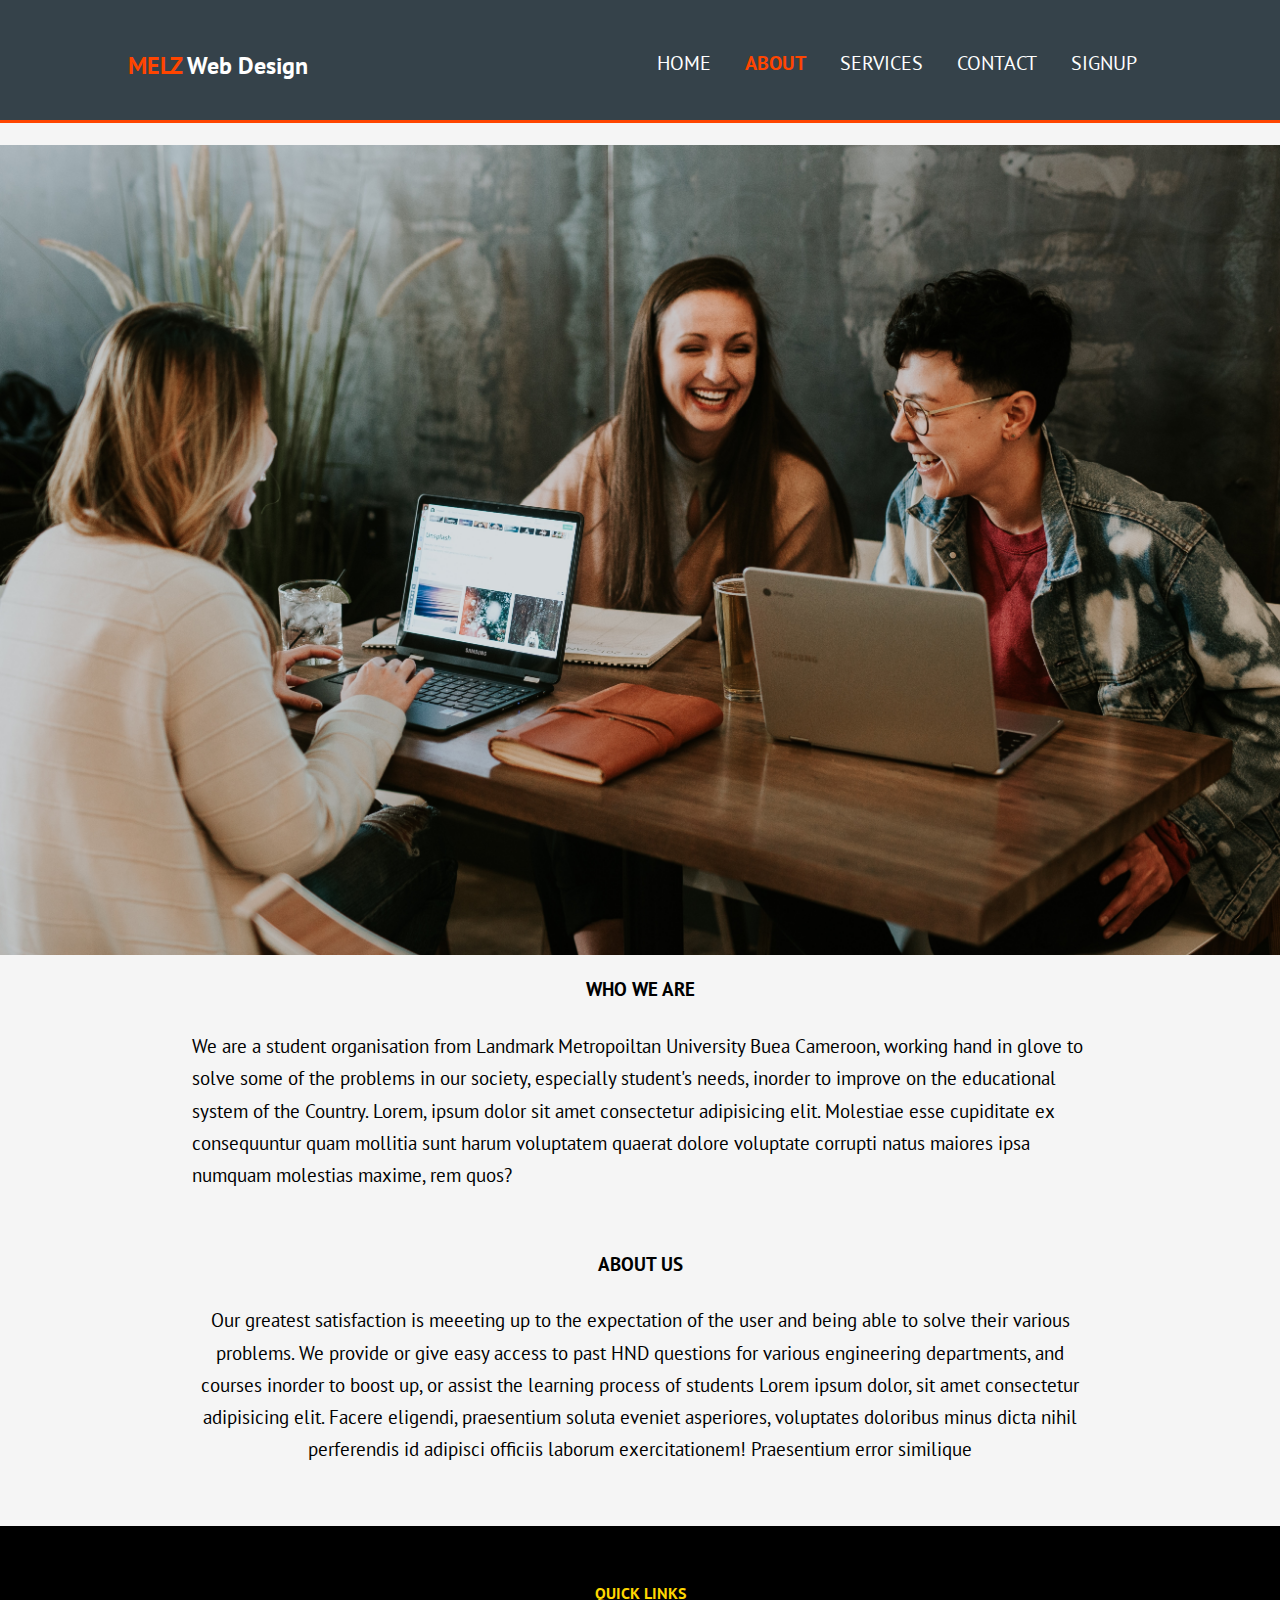
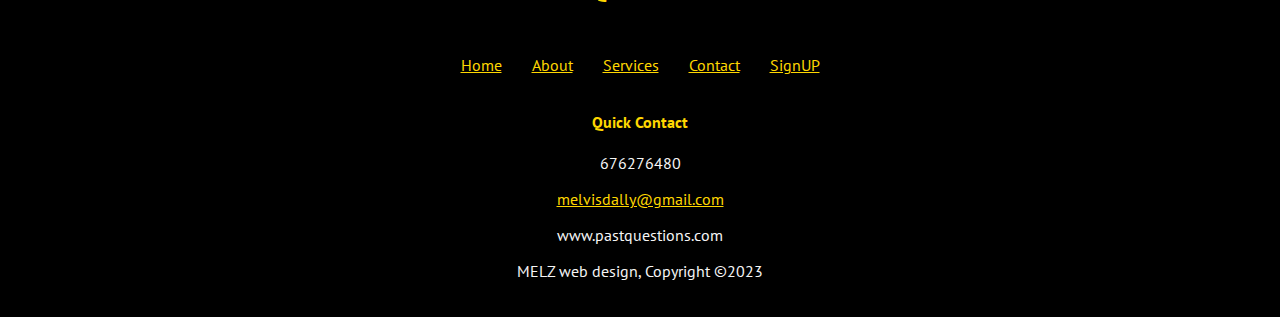
<file: About.html>
<!DOCTYPE html>
<html lang="en">
<head>
    <meta charset="UTF-8">
    <meta http-equiv="X-UA-Compatible" content="IE=edge">
    <meta name="viewport" content="width=device-width, initial-scale=1.0">
    <title>MELZ </title>
    <link rel="stylesheet" href="./CSS/style.css">
</head>
<body>
    <header>
        <div class="Container">
            <div id="branding">
                <h2><span class="highlights">MELZ</span> Web Design</h2>
            </div>  
        <nav>
            <ul>
                <li><a href="index.html">Home</a></li>
                <li class="current"><a href="About.html">About</a></li>
                <li><a href="Services.html">Services</a></li>
                <li><a href="Contact.html">Contact</a></li>
                <li><a href="SignUP.html">SignUP</a></li>

            </ul>
        </nav>
        </div>
    </header>
    <h5 class ="who"></h5>
    <section class="karlino">
    
        <h3>WHO WE ARE</h3>
        <p class="testimonials--text">
            We are a student organisation from Landmark Metropoiltan University Buea Cameroon, working hand in glove
            to solve some of the problems in our society, especially student's needs, inorder to improve on the 
            educational system of the Country.
            Lorem, ipsum dolor sit amet consectetur adipisicing elit. Molestiae esse cupiditate ex consequuntur
            quam mollitia sunt harum voluptatem quaerat dolore voluptate corrupti natus maiores ipsa
            numquam molestias maxime, rem quos?
        </p>
    </section>
    <section id="main">
        <div class="abouts">
        <h3><strong>ABOUT US</strong></h3>
            <p class="testimonials--text">Our greatest satisfaction is meeeting up to the expectation of the user and being able to solve
                their various problems.
                We provide or give easy access to past HND questions for various engineering departments, 
                and courses inorder to boost 
                up, or assist the learning process of students
                Lorem ipsum dolor, sit amet consectetur adipisicing elit. Facere eligendi, praesentium 
                soluta eveniet asperiores, voluptates doloribus minus dicta nihil perferendis id adipisci
                officiis laborum exercitationem!
                Praesentium error similique  
            </p>  
    </section>
    <footer>
        <section id="links">
            <h4><p>QUICK LINKS</p></h4>
            <ul>
                <li class="current"><a href="index.html">Home</a></li>
                <li><a href="About.html">About</a></li>
                <li><a href="Services.html">Services</a></li>
                <li><a href="Contact.html">Contact</a></li>
                <li><a href="SignUP.html">SignUP</a></li>   
            </ul>
        </section>
        <section id="contact">
            <h4>Quick Contact</h4>
            <p>676276480</p>
            <p><a href="Contact.html">melvisdally@gmail.com</a></p>
            <p>www.pastquestions.com</p>
        </section>
        <p>MELZ web design, Copyright &copy;2023</p>
    </footer>
    </body>
    </html>
</file>
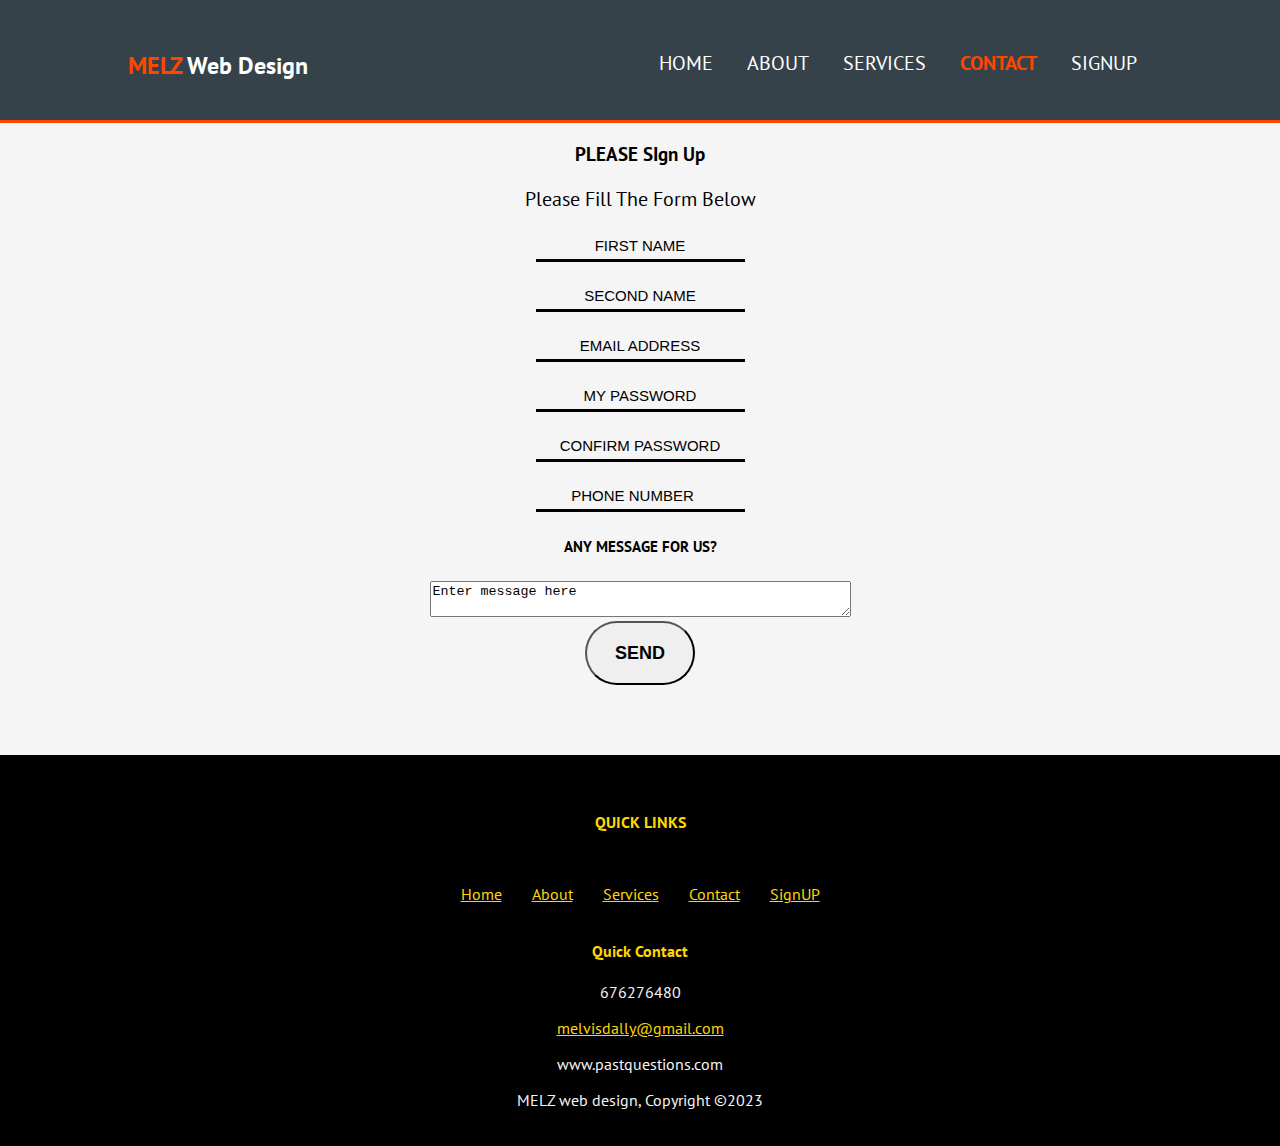
<file: Contact.html>
<!DOCTYPE html>
<html lang="en">
<head>
    <meta charset="UTF-8">
    <meta http-equiv="X-UA-Compatible" content="IE=edge">
    <meta name="viewport" content="width=device-width, initial-scale=1.0">
    <title>MELZ Web Design</title>
    <link rel="stylesheet" href="./CSS/style.css">
</head>
<body>
    <header>
        <div class="Container">
            <div id="branding">
                <h2><span class="highlights">MELZ</span> Web Design</h2>  
                </div>
        <nav>
            <ul>
                <li><a href="index.html">Home</a></li>
                <li><a href="About.html">About</a></li>
                <li><a href="Services.html">Services</a></li>
                <li class="current"><a href="Contact.html">Contact</a></li>
                <li><a href="SignUP.html">SignUP</a></li>
        </nav>
        </div>
    </header>
    <div class="login">
        <h3>PLEASE SIgn Up</h3>
            <form action="Contact.html">
                <form>
                <div class="message">
                <p class="reg">Please fill the form below</p> 
            <form>
                <div class="blink">
               <input type="text" placeholder="FIRST NAME" required ><br><br>
               <input type="text" placeholder="SECOND NAME" required ><br><br>    <input type="email" placeholder="EMAIL ADDRESS" required ><br><br>
               <input type="password" placeholder="MY PASSWORD" required ><br><br> 
               <input type="password" placeholder="CONFIRM PASSWORD" required ><br><br>               
               <input type="number" placeholder="PHONE NUMBER" required><br>
               </div>
               <h5 class="mes">ANY MESSAGE FOR US?</h5>
               <textarea name="" id="" cols="50" row="65"placeholder="Enter message here"></textarea><br>
               <button class="button_5">SEND</button>
            </form>
            </div><br>
<footer>
    <section id="links">
        <h4><p>QUICK LINKS</p></h4>
        <ul>
            <li class="current"><a href="index.html">Home</a></li>
            <li><a href="About.html">About</a></li>
            <li><a href="Services.html">Services</a></li>
            <li><a href="Contact.html">Contact</a></li>
            <li><a href="SignUP.html">SignUP</a></li>   
        </ul>
    </section>
    <section id="contact">
        <h4>Quick Contact</h4>
        <p>676276480</p>
        <p><a href="Contact.html">melvisdally@gmail.com</a></p>
        <p>www.pastquestions.com</p>
    </section>
    <p>MELZ web design, Copyright &copy;2023</p>
</footer>
  </body>
  </html>
</file>
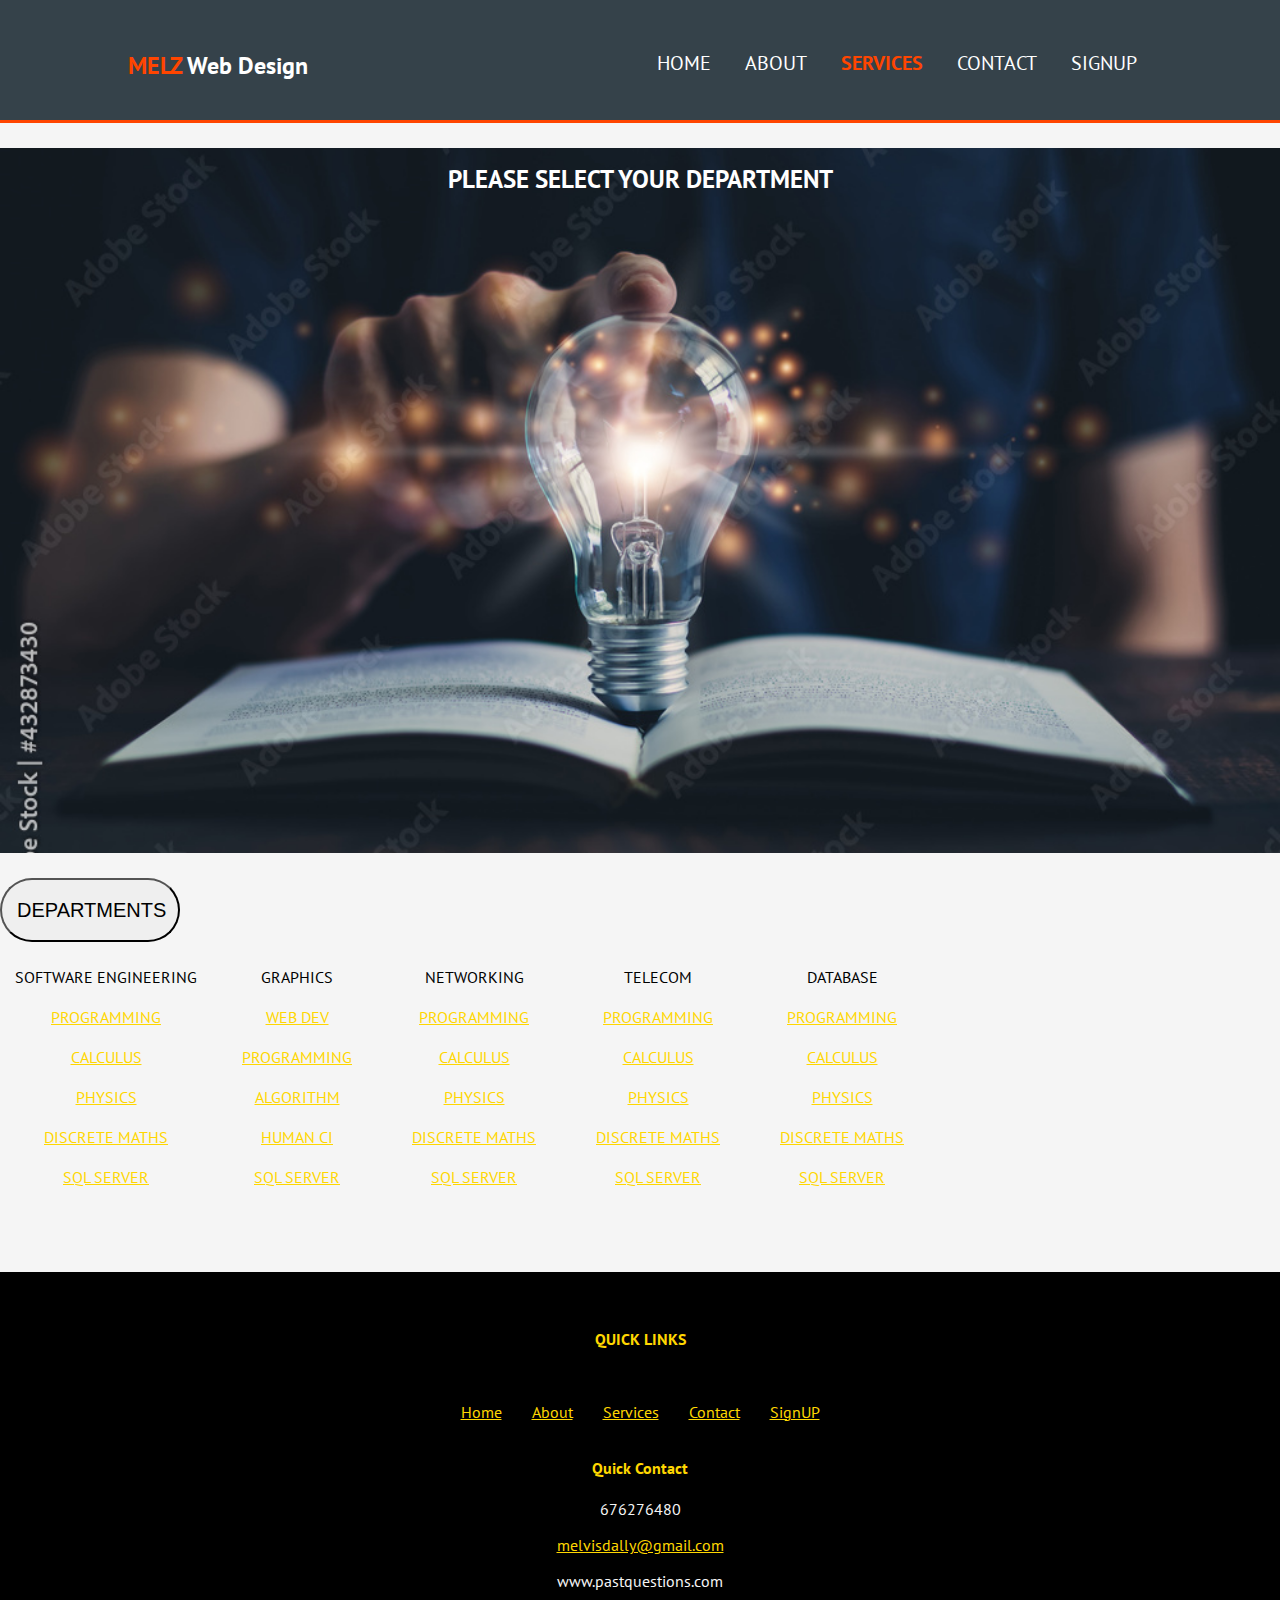
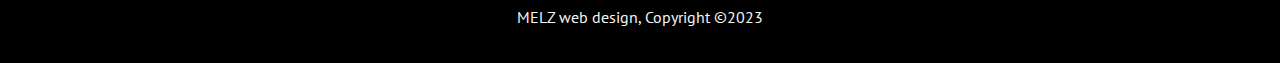
<file: Services.html>
<!DOCTYPE html>
<html lang="en">
<head>
    <meta charset="UTF-8">
    <meta http-equiv="X-UA-Compatible" content="IE=edge">
    <meta name="viewport" content="width=device-width, initial-scale=1.0">
    <title>MELZ</title>
    <link rel="stylesheet" href="./CSS/style.css">
</head>
<body>
    <header>
        <div class="Container">
            <div id="branding">
                <h2><span class="highlights">MELZ</span> Web Design</h2> 
                </div> 
        <nav>
            <ul>
                <li><a href="index.html">Home</a></li>
                <li><a href="About.html">About</a></li>
                <li class="current"><a href="Services.html">Services</a></li>   
                 <li><a href="Contact">Contact</a></li>
                 <li><a href="SignUP.html">SignUP</a></li>
            </ul>
        </nav>
        </div>
    </header>
    <h3 class="levels"> PLEASE SELECT YOUR DEPARTMENT</h3>
<div class="dropdown">
    <button class="dropbtn">DEPARTMENTS</button>
    <div class="drop-content">
        <ul class="departs">
            <li>Software Engineering
                <ul><br>
                <li><a href="./works/Programming.html">Programming</a></li><br><br>
                <li><a href="./works/Calculus.html">Calculus</a></li><br><br>
                <li><a href="./works/Physics.html">Physics</a></li><br><br>
                <li><a href="./works/Discrete.html">Discrete Maths</a></li><br><br>
                <li><a href="./works/SQL Server.html">SQL Server</a></li><br>
                </ul>
            </li>
            <li>Graphics
                <ul><br>
                    <li><a href="./works/Web Dev.html">Web Dev</a></li><br><br>
                    <li><a href="./works/Programming.html">Programming</a></li><br><br>
                    <li><a href="./works/Programming.html">Algorithm</a></li><br><br>
                    <li><a href="./works/Human CI.html">Human CI</a></li><br><br>
                    <li><a href="./works/SQL Server.html">SQL Server</a></li><br><br>
                </ul>
            </li>
            <li>Networking
                <ul><br>
                    <li><a href="./works/Programming.html">Programming</a></li><br><br>
                    <li><a href="./works/Calculus.html">Calculus</a></li><br><br>
                    <li><a href="./works/Physics.html">Physics</a></li><br><br>
                    <li><a href="./works/Discrete.html">Discrete Maths</a></li><br><br>
                    <li><a href="./works/SQL Server.html">SQL Server</a></li><br>
                    </ul>
                </li>
            </li>
            <li>Telecom
                <ul><br>
                    <li><a href="./works/Programming.html">Programming</a></li><br><br>
                    <li><a href="./works/Calculus.html">Calculus</a></li><br><br>
                    <li><a href="./works/Physics.html">Physics</a></li><br><br>
                    <li><a href="./works/Discrete.html">Discrete Maths</a></li><br><br>
                    <li><a href="./works/SQL Server.html">SQL Server</a></li><br>
                    </ul>
                </li>
            </li>
            <li>Database
                <ul><br>
                    <li><a href="./works/Programming.html">Programming</a></li><br><br>
                    <li><a href="./works/Calculus.html">Calculus</a></li><br><br>
                    <li><a href="./works/Physics.html">Physics</a></li><br><br>
                    <li><a href="./works/Discrete.html">Discrete Maths</a></li><br><br>
                    <li><a href="./works/SQL Server.html">SQL Server</a></li><br>
                    </ul>
                </li>
            </li>
        </ul>
    </div>
</div>
<footer>
    <section id="links">
        <h4><p>QUICK LINKS</p></h4>
        <ul>
            <li class="current"><a href="index.html">Home</a></li>
            <li><a href="About.html">About</a></li>
            <li><a href="Services.html">Services</a></li>
            <li><a href="Contact.html">Contact</a></li>
            <li><a href="SignUP.html">SignUP</a></li>   
        </ul>
    </section>
    <section id="contact">
        <h4>Quick Contact</h4>
        <p>676276480</p>
        <p><a href="Contact.html">melvisdally@gmail.com</a></p>
        <p>www.pastquestions.com</p>
    </section>
    <p>MELZ web design, Copyright &copy;2023</p>
</footer>
  </body>
  </html>
</file>
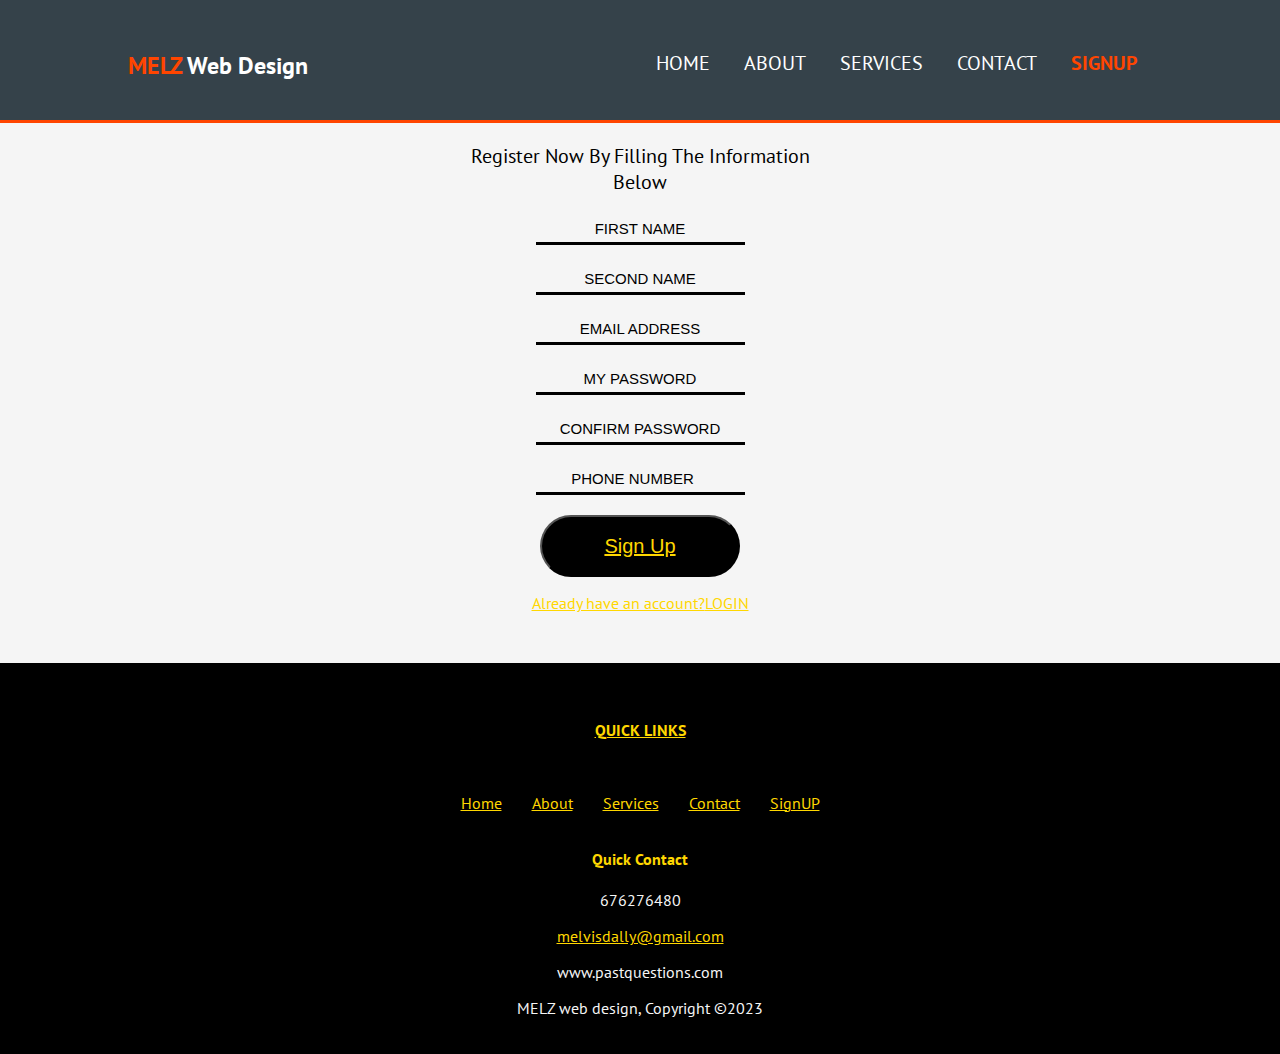
<file: SignUP.html>
<!DOCTYPE html>
<html lang="en">
<head>
    <meta charset="UTF-8">
    <meta http-equiv="X-UA-Compatible" content="IE=edge">
    <meta name="viewport" content="width=device-width, initial-scale=1.0">
    <title>MELZ Web Design</title>
    <link rel="stylesheet" href="./CSS/style.css">
</head>
<body>
    <header>
        <div class="Container">
            <div id="branding">
                <h2><span class="highlights">MELZ</span> Web Design</h2>  
                </div>
        <nav>
            <ul>
                <li><a href="index.html">Home</a></li>
                <li><a href="About.html">About</a></li>
                <li><a href="Services.html">Services</a></li>
                <li><a href="Contact.html">Contact</a></li>
                <li class="current"><a href="SignUP.html">SignUP</a></li>
        </nav>
        </div>
    </header>
    <div class="login">
        <p class="reg">Register now by filling the information<br> below</p>
            <form action="Contact.html">
                <form>
                <div class="stats">
                            <input type="text" placeholder="FIRST NAME" required ><br><br>
                <input type="text" placeholder="SECOND NAME" required ><br><br>
                <input type="email" placeholder="EMAIL ADDRESS" required ><br><br>
                <input type="password" placeholder="MY PASSWORD" required ><br><br> 
                <input type="password" placeholder="CONFIRM PASSWORD" required ><br><br>               
                <input type="number" placeholder="PHONE NUMBER" required><br><br> 
                </div>
                </form>
                <button class="button_4"><a href="#">Sign Up</button>
                <p>Already have an account?<a href="index.html">LOGIN</p>
                </form>
                </div>
<footer>
    <section id="links">
        <h4><p>QUICK LINKS</p></h4>
        <ul>
            <li class="current"><a href="index.html">Home</a></li>
            <li><a href="About.html">About</a></li>
            <li><a href="Services.html">Services</a></li>
            <li><a href="Contact.html">Contact</a></li>
            <li><a href="SignUP.html">SignUP</a></li>   
        </ul>
    </section>
    <section id="contact">
        <h4>Quick Contact</h4>
        <p>676276480</p>
        <p><a href="Contact.html">melvisdally@gmail.com</a></p>
        <p>www.pastquestions.com</p>
    </section>
    <p>MELZ web design, Copyright &copy;2023</p>
</footer>
  </body>
  </html>
</file>
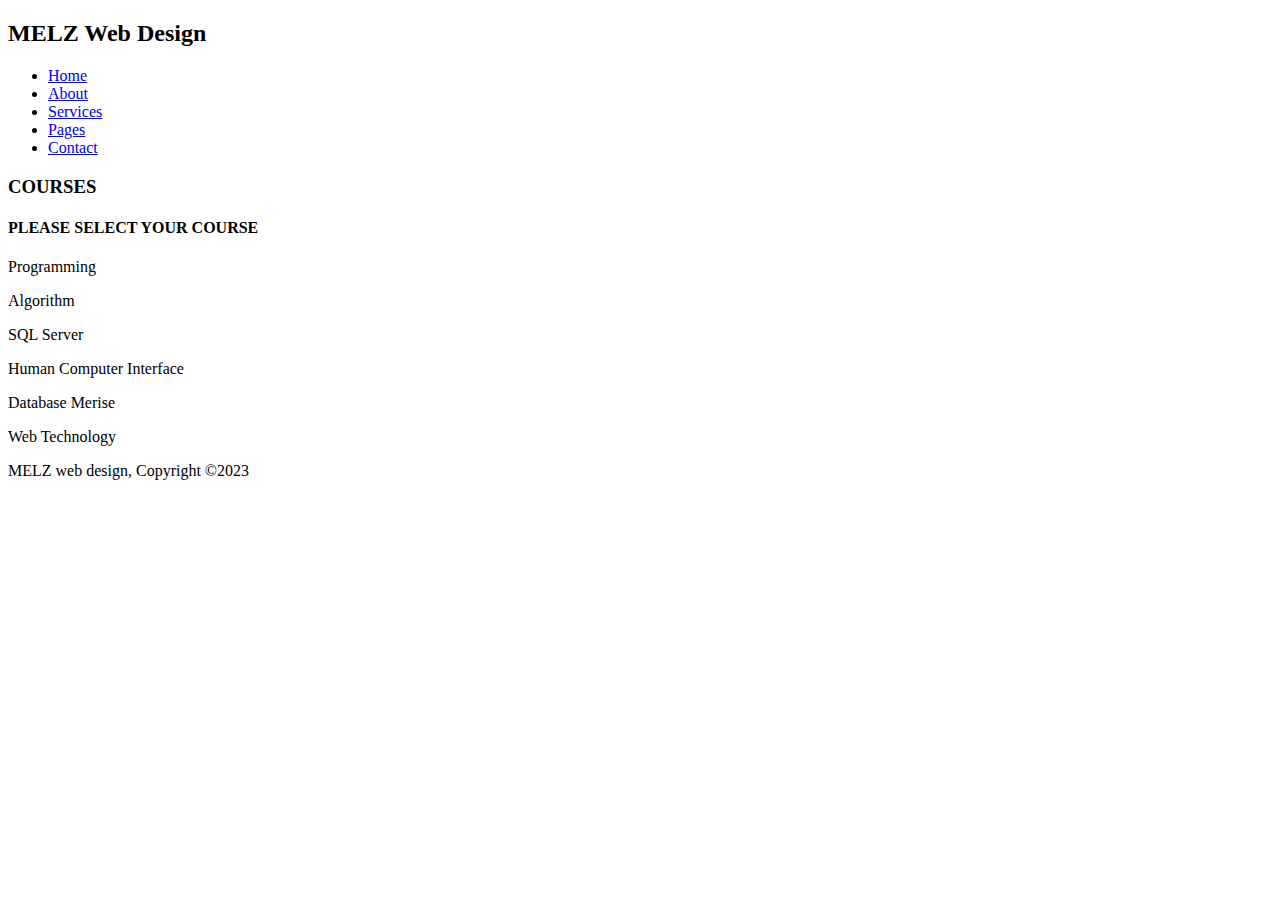
<file: works/Graphics.html>
<!DOCTYPE html>
<html lang="en">
<head>
    <meta charset="UTF-8">
    <meta http-equiv="X-UA-Compatible" content="IE=edge">
    <meta name="viewport" content="width=device-width, initial-scale=1.0">
    <title>MELZ</title>
    <link rel="stylesheet" href="./works.css">
</head>
<body>
    <header>
        <div class="Container">
            <div id="branding">
                <h2><span class="highlights">MELZ</span> Web Design</h2> 
                </div> 
        <nav>
            <ul>
                <li><a href="Index.html">Home</a></li>
                <li><a href="About.html">About</a></li>
                <li class="current"><a href="Services.html">Services</a></li>
                <li><a href="Pages.html">Pages</a></li>     
                 <li><a href="Contact">Contact</a></li>
            </ul>
        </nav>
        </div>
    </header>
    <section id="courses">
        <h3><strong>COURSES</strong></h3>  
        <div class ="Container">
</div>
    </section>
    <div class="courses">
    <h4><strong>PLEASE SELECT YOUR COURSE</strong></h4> 
    <p>Programming</p> 
    <p>Algorithm</p>
    <p>SQL Server</p> 
    <p>Human Computer Interface</p>
    <p>Database Merise</p> 
    <p>Web Technology</p>
   </div> 
   <footer>
    <p>MELZ web design, Copyright &copy;2023</p>
</footer> 
</body>
</html>
</file>
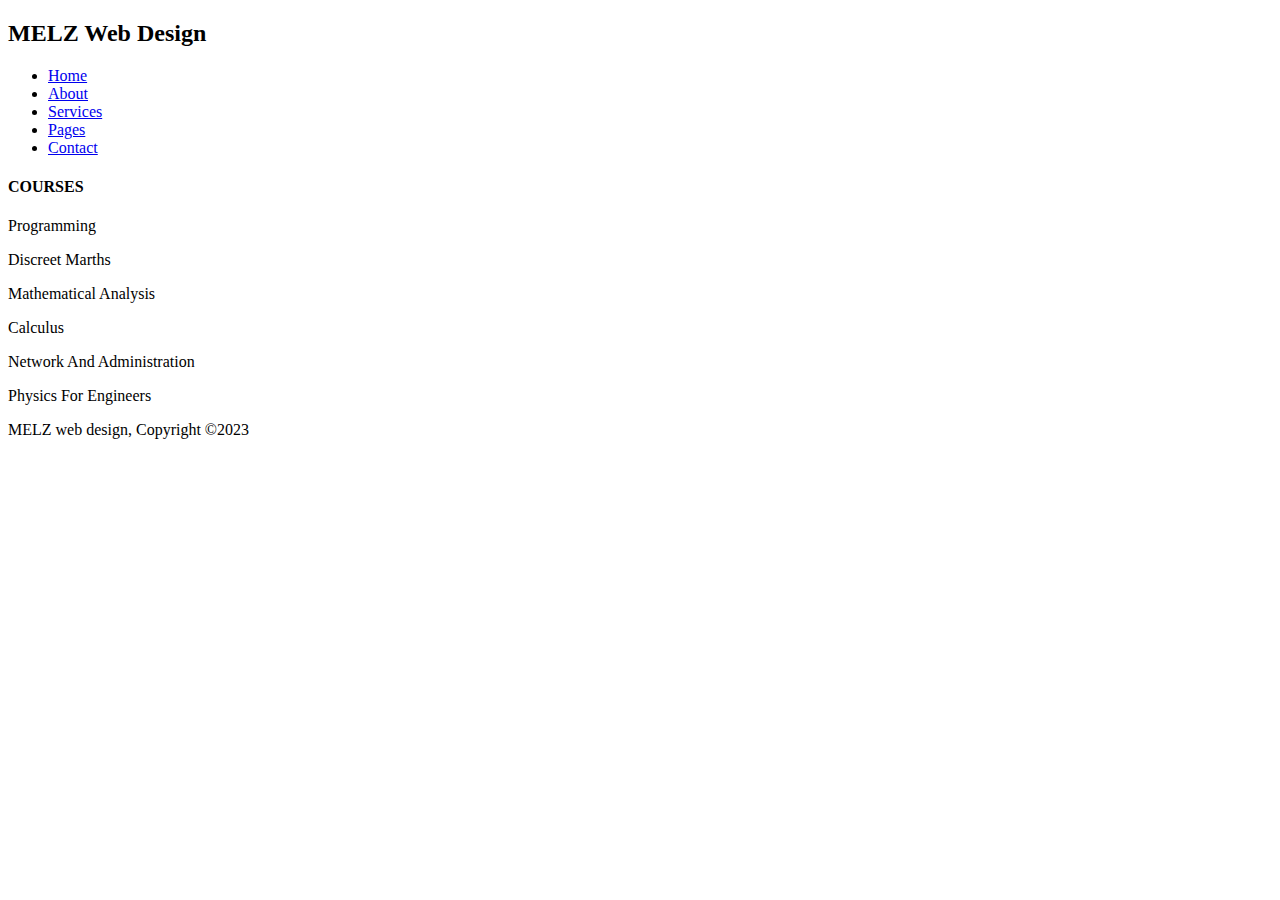
<file: works/Network.html>
<!DOCTYPE html>
<html lang="en">
<head>
    <meta charset="UTF-8">
    <meta http-equiv="X-UA-Compatible" content="IE=edge">
    <meta name="viewport" content="width=device-width, initial-scale=1.0">
    <title>MELZ</title>
    <link rel="stylesheet" href="./works.css">
</head>
<body>
    <header>
        <div class="Container">
            <div id="branding">
                <h2><span class="highlights">MELZ</span> Web Design</h2> 
                </div> 
        <nav>
            <ul>
                <li><a href="Index.html">Home</a></li>
                <li><a href="About.html">About</a></li>
                <li class="current"><a href="Services.html">Services</a></li>
                <li><a href="Pages.html">Pages</a></li>     
                 <li><a href="Contact">Contact</a></li>
            </ul>
        </nav>
        </div>
    </header>
    <div class="courses">
    <h4><strong>COURSES</strong></h4> 
    <p>Programming</p> 
    <p>Discreet Marths</p>
    <p>Mathematical Analysis</p> 
    <p>Calculus</p>
    <p>Network And Administration</p> 
    <p>Physics For Engineers</p>
   </div>  
   <footer>
    <p>MELZ web design, Copyright &copy;2023</p>
</footer>
</body>
</html>
</file>
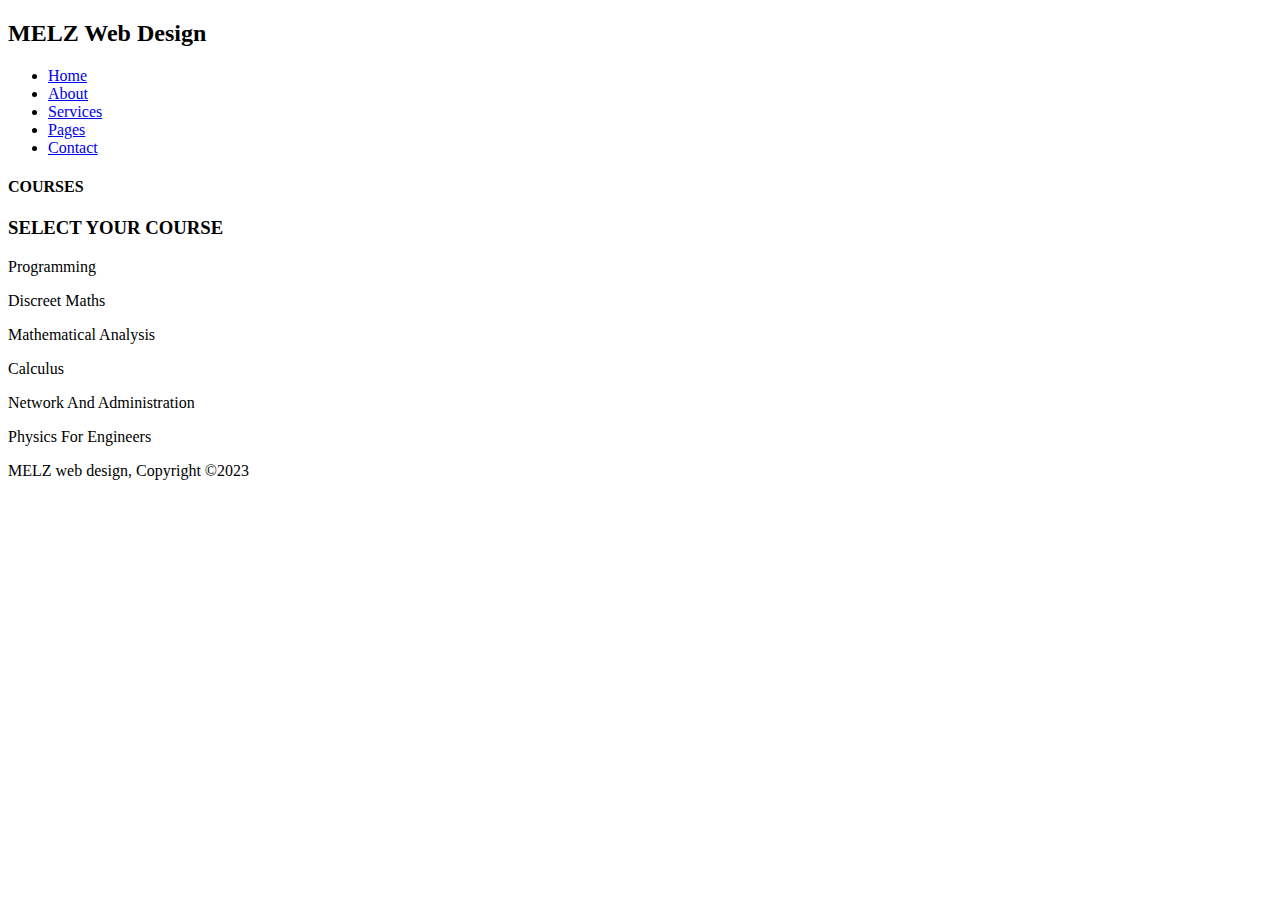
<file: works/Software.html>
<!DOCTYPE html>
<html lang="en">
<head>
    <meta charset="UTF-8">
    <meta http-equiv="X-UA-Compatible" content="IE=edge">
    <meta name="viewport" content="width=device-width, initial-scale=1.0">
    <title>MELZ</title>
    <link rel="stylesheet" href="./works.css">
</head>
<body>
    <header>
        <div class="Container">
            <div id="branding">
                <h2><span class="highlights">MELZ</span> Web Design</h2> 
                </div> 
        <nav>
            <ul>
                <li><a href="Index.html">Home</a></li>
                <li><a href="About.html">About</a></li>
                <li class="current"><a href="Services.html">Services</a></li>
                <li><a href="Pages.html">Pages</a></li>     
                 <li><a href="Contact">Contact</a></li>
            </ul>
        </nav>
        </div>
    </header>
    <section id="courses">
        <h4><strong>COURSES</strong></h4>  
        <div class ="Container">
</div>
    </section>
    <div class="courses">
        <h3><strong>SELECT YOUR COURSE</strong></h3>
        <div class="pros">
    <p>Programming</p> 
    <p>Discreet Maths</p>
    <p>Mathematical Analysis</p> 
    <p>Calculus</p>
    <p>Network And Administration</p> 
    <p>Physics For Engineers</p>
   </div> 
   </div> 
   <footer>
    <p class="footer">MELZ web design, Copyright &copy;2023</p>
</footer>
</body>
</html>
</file>
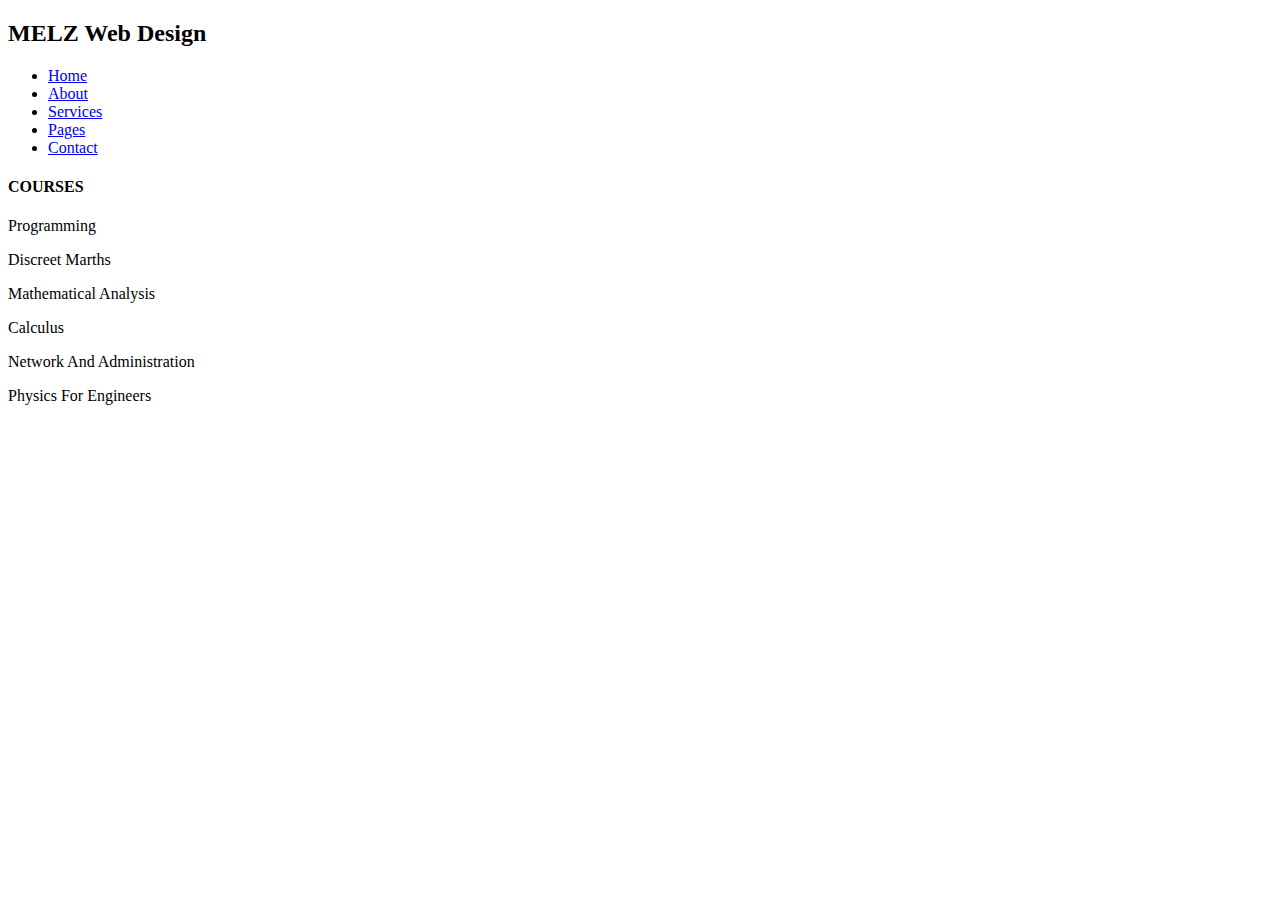
<file: works/Telecom.html>
<!DOCTYPE html>
<html lang="en">
<head>
    <meta charset="UTF-8">
    <meta http-equiv="X-UA-Compatible" content="IE=edge">
    <meta name="viewport" content="width=device-width, initial-scale=1.0">
    <title>MELZ</title>
    <link rel="stylesheet" href="./works.css">
</head>
<body>
    <header>
        <div class="Container">
            <div id="branding">
                <h2><span class="highlights">MELZ</span> Web Design</h2> 
                </div> 
        <nav>
            <ul>
                <li><a href="Index.html">Home</a></li>
                <li><a href="About.html">About</a></li>
                <li class="current"><a href="Services.html">Services</a></li>
                <li><a href="Pages.html">Pages</a></li>     
                 <li><a href="Contact">Contact</a></li>
            </ul>
        </nav>
        </div>
    </header>
    <div class="courses">
    <h4><strong>COURSES</strong></h4> 
    <p>Programming</p> 
    <p>Discreet Marths</p>
    <p>Mathematical Analysis</p> 
    <p>Calculus</p>
    <p>Network And Administration</p> 
    <p>Physics For Engineers</p>
   </div>  
</body>
</html>
</file>
<file: CSS/style.css>
@import url('https://fonts.googleapis.com/css2?family=PT+Sans&display=swap');
body {
	color: black;
	background-color: whitesmoke;
	/* font-family: 'Trebuchet MS', 'Lucida Sans Unicode', 'Lucida Grande',
		'Lucida Sans', Arial, sans-serif; */
	margin: 0px;
	font-family: 'PT Sans', sans-serif;
	overflow-x: hidden;
}
.Container {
	margin: auto;
	/* overflow: hidden; */
	width: 80%;
}
ul {
	margin: 0;
	padding: 0;
}
header {
	background-color: #35424a;
	color: white;
	/* padding-top: 30px; */
	min-height: 70px;
	border-bottom: orangered 3px solid;
	padding: 50px 0 0 0;
}
#branding h2 {
	margin: 0;
}
header a {
	color: white;
	text-decoration: none;
	text-transform: uppercase;
	font-size: 20px;
	/* text-align: right;
    margin-bottom: 20px;*/
}
#branding {
	float: left;
}
nav ul {
	float: right;
}
/* header li{
        float: right;
        display: inline;
        padding: 0 20px 0 20px;
   }
    header #branding {
        float: left;
    }
    header #branding h2{
        margin: 0;
    }
    header nav{
        float: right;
        margin-top: 10px;
    } */
header .highlights,
header .current a {
	color: orangered;
	font-weight: bold;
}
header a:hover {
	color: cyan;
	font-weight: bold;
}
h1 {
	color: whitesmoke;
	font-size: 25px;
}
h4 {
	color: gold;
}

#learning {
	background: url('../img/brooke.jpg.jpg');
	height: 90vh;
	width: 100%;
	padding: 15px;
	background-size: cover;
	background-repeat: no-repeat;
	background-position: center;
	text-align: center;
	font-size: 25px;
	color: black;

	position: relative;
}
.learning-content {
	position: absolute;
	top: 15%;
	left: 50%;
	transform: translate(-50%, 50%);
	color: #fff;
	background-color: #00000030;
	border-radius: 10px;
}
.learning-content h2 {
	font-size: 50px !important;
}
.learning-content p {
	font-size: 35px;
	line-height: 1.8;
}
.levels {
	background-image: url('../img/bulb.jpg.jpg');
	height: 75vh;
	padding: 15px;
	background-size: cover;
	background-repeat: no-repea;
	background-position: center;
	text-align: center;
	font-size: 25px;
	color: white;
}

input {
	text-align: center;
	background: transparent;
	color: black;
	border: none;
	border-bottom: 3px solid black;
	font-size: 15px;
	font-weight: 10px;
	padding: 5px;
}
.states {
	border-color: black 2px solid;
	color: black;
}
.stats {
	text-align: center;
}

/*.message{
          float: left;
      }*/
button {
	width: 130px;
	border-radius: 45px;
	line-height: 12px;
	font-size: 20px;
	padding: 15px;
}
button:hover {
	background-color: black;
	color: white;
}
a {
	color: gold;
}
a:hover {
	color: cyan;
}
.down {
	display: block;
	color: red;
}
.dropdown {
	position: relative;
	display: inline-block;
}
.drop-content {
	display: inline;
	padding: 10px;
	text-align: center;
	text-transform: uppercase;
	padding: 10px;
	margin: 0;
	padding: 0;
}
.departs {
	padding-top: 10px;
	display: flex;
}
ul li {
	margin: 0;
	padding: 15px;
	overflow: hidden;
	display: inline;
}

::placeholder {
	color: black;
}
.dropbtn {
	width: 180px;
	line-height: 30px;
	border-radius: 95px;
	font-size: 20px;
}
.who {
	background-image: url('../img/brooke.jpg.jpg');
	height: 90vh;
	background-position: center;
	background-repeat: no-repeat;
	background-size: cover;
}
.button_3 {
	width: 150px;
	color: black !important;
	font-size: 20px;
}
.button_2 {
	width: 140px;
	border-radius: 88px;
	line-height: 40px;
	font-size: 20px;
}
.reg {
	color: black;
	text-transform: capitalize;
	font-size: 20px;
}
.button_4 {
	width: 200px;
	line-height: 28px;
	background-color: black;
	font-size: 20px;
}
.reg {
	color: black;
}
.mes {
	color: black;
	font-size: 15px;
	font-weight: bold;
}
.button_5 {
	width: 110px;
	line-height: 30px;
	font-size: 18px;
	font-weight: bold;
}
.course .row {
	display: flex;
	gap: 50px;
	margin: 50px 20px;
}
.course h2 {
	font-size: 36px;
	font-weight: 600;
	text-align: center;
}
.course p {
	font-size: 19px;
	line-height: 1.7;
	font-weight: 300;
	padding: 10px;
	text-align: center;
	width: 70%;
	margin: 0 auto;
}
.course-col {
	flex-basis: 32%;
	border-radius: 10px;
	position: relative;
	width: 380px;
	height: 330px;
	overflow: hidden;
}
.course-col img {
	width: 100%;
	display: block;
}
.layer {
	background: transparent;
	height: 330px;
	width: 100%;
	position: absolute;
	top: 0;
	left: 0;
	text-align: center;
	transition: 0.5s;
	display: flex;
	align-items: center;
	justify-content: center;
}
.layer:hover {
	background: rgba(226, 0, 0, 0.7);
}
.layer h1 {
	font-weight: 500;
	font-size: 26px;
	opacity: 0;
	transition: 0.5s;
}
.layer:hover h1 {
	opacity: 1;
}
.testimonials {
	width: 80%;
	margin: auto;
	text-align: center;
}
.testimonials--text {
	font-size: 19px;
	line-height: 1.7;
	font-weight: 300;
	padding: 10px;
	text-align: center;
	width: 70%;
	margin: 0 auto;
	margin-bottom: 50px;
}
.testimonial-col {
	flex-basis: 40%;
	border-radius: 10px;
	margin-bottom: 30px;
	text-align: left;
	background: #fff3f3;
	padding: 15px;
	cursor: pointer;
	width: 40%;
	padding-top: 25px;
	display: inline-block;
	padding-right: 50px;
}
.testimonial-col img {
	height: 40px;
	margin-left: 5px;
	margin-right: 30px;
	border-radius: 50%;
}
.testimonial-col p {
	padding: 0;
	line-height: 1.7;
	font-size: 16px;
}
.testimonial-col H3 {
	margin-top: 15px;
	text-align: left;
}
.cta {
	text-align: center;
	border-radius: 10px;
	text-align: center;
	width: 100%;
	background-position: center;
	position: relative;
}
.cta {
	margin-bottom: 40px;
}
.hero-btn {
	display: inline-block;
	text-decoration: none;
	color: whitesmoke;
	border: 1px solid white;
	padding: 12px 34px;
	font-size: 13px;
	background: #f44336;
	position: relative;
	cursor: pointer;
}
.hero-btn:hover {
	border: 1px solid #f44336;
	background: #f44336;
	transition: 1s;
}
.karlino p {
	text-align: left;
	padding: 10px;
}
.karlino h3 {
	text-align: center;
}
.abouts h3 {
	text-align: center;
}

footer {
	text-align: center;
	background-color: black;
	color: whitesmoke;
	padding: 20px;
	margin-top: 50px;
}
#links ul,
#links h4 {
	display: flex;
	justify-content: center;
	width: 100%;
}
.login{
	text-align: center;
}
.login button.button_3 a{
	color: black;
	text-decoration: none;
}
.login button.button_3:hover{
	background-color: transparent;
}
</file>
<file: works/works.css>
                                                                                                                                                                                                                                                                                                                                                                                                                                                                                                                                                                                                                                                                                                                                                                                                                                                                                                                                                                                                                                                                                                                                                                                                                                                                                                                                                                                                                                                                                                                                                                                                                                                                                                                                                                                                                                                                                                                                  
</file>
